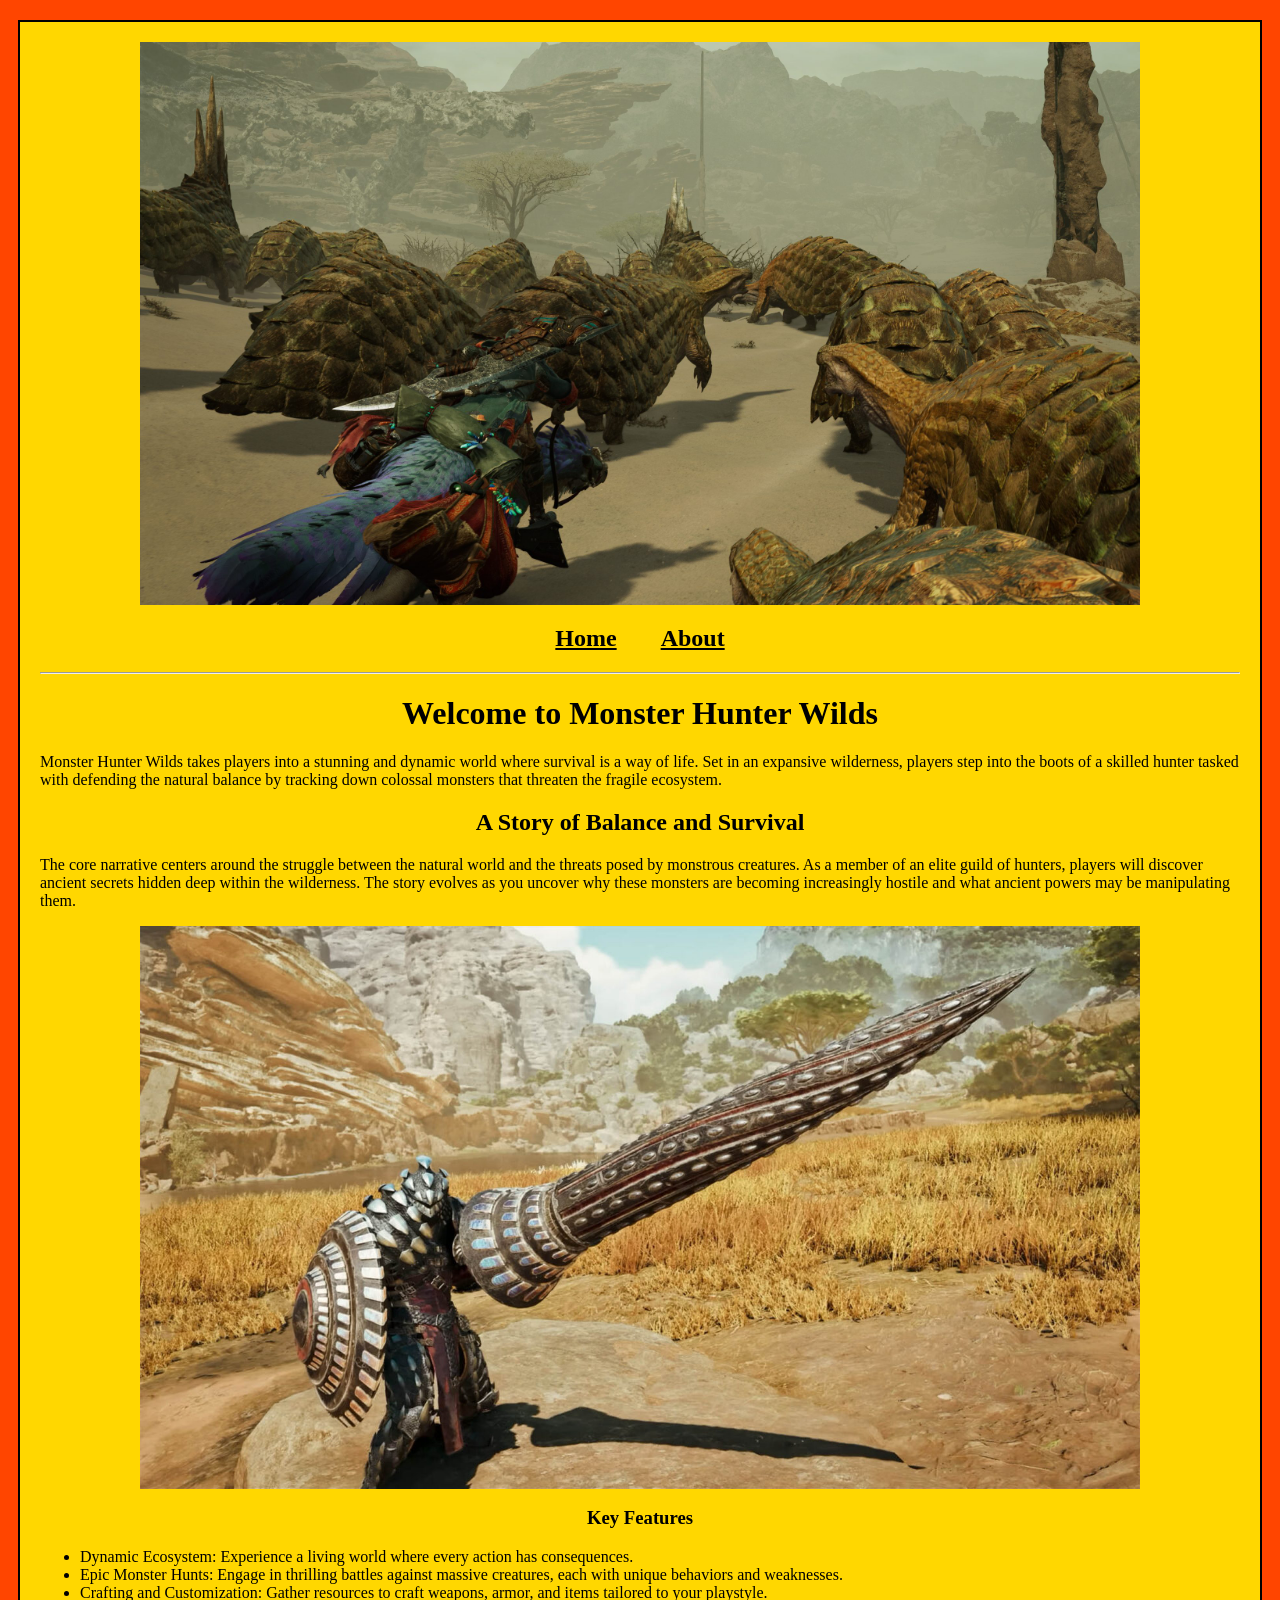
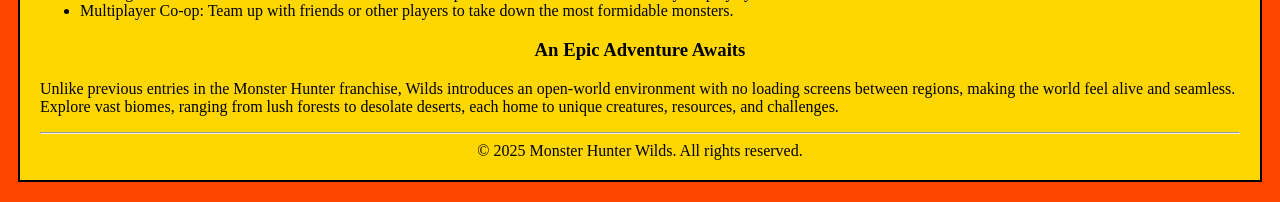
<file: Monster_Hunter_Mechanics/index.html>
<!DOCTYPE html>
<html lang="en">

<head>
    <meta charset="UTF-8">
    <meta name="viewport" content="width=device-width, initial-scale=1.0">
    <title>Monster Hunter Wilds</title>
    <link rel="stylesheet" href="css/styles.css">
</head>

<body>
<div id="container">    
    <header>
        <img src="images/MHWilds_Announce_Screenshot_05-scaled.jpg" alt="Monste Hunter Wilds Header">
    </header>
    <nav>
        <a href="index.html">Home</a>
        <a href="about.html">About</a>
    </nav>
    <hr>
    <main>
        <h1>Welcome to Monster Hunter Wilds</h1>
        <p>Monster Hunter Wilds takes players into a stunning and dynamic world where survival is a way of life. 
            Set in an expansive wilderness, players step into the boots of a skilled hunter 
            tasked with defending the natural balance by tracking down colossal monsters that threaten the fragile ecosystem.</p>

         <h2>A Story of Balance and Survival</h2>
         <p>The core narrative centers around the struggle between the natural world and the threats posed by monstrous creatures. 
            As a member of an elite guild of hunters, players will discover ancient secrets hidden deep within the wilderness. 
            The story evolves as you uncover why these monsters are becoming increasingly hostile and what ancient powers
             may be manipulating them.</p>

             <img src="images/monster-hunter-wilds-08-17-24-1-1536x864.jpg" alt="Monster Hunter WIlds Gameply Mechanics">
             
          <h3>Key Features</h3>
          <ul>
            <li>Dynamic Ecosystem: Experience a living world where every action has consequences.</li>
            <li>Epic Monster Hunts: Engage in thrilling battles against massive creatures, each with unique behaviors and weaknesses.</li>
            <li>Crafting and Customization: Gather resources to craft weapons, armor, and items tailored to your playstyle.</li>
            <li>Multiplayer Co-op: Team up with friends or other players to take down the most formidable monsters.</li>
          </ul>
           <h3>An Epic Adventure Awaits</h3>
           <p>Unlike previous entries in the Monster Hunter franchise, Wilds introduces an open-world environment 
            with no loading screens between regions, making the world feel alive and seamless. Explore vast biomes,
             ranging from lush forests to desolate deserts, each home to unique creatures, resources, and challenges.</p>   
    </main>
    <hr>
    <footer>
        &copy; 2025 Monster Hunter Wilds. All rights reserved.
    </footer>
</div>
</body>

</html>
</file>
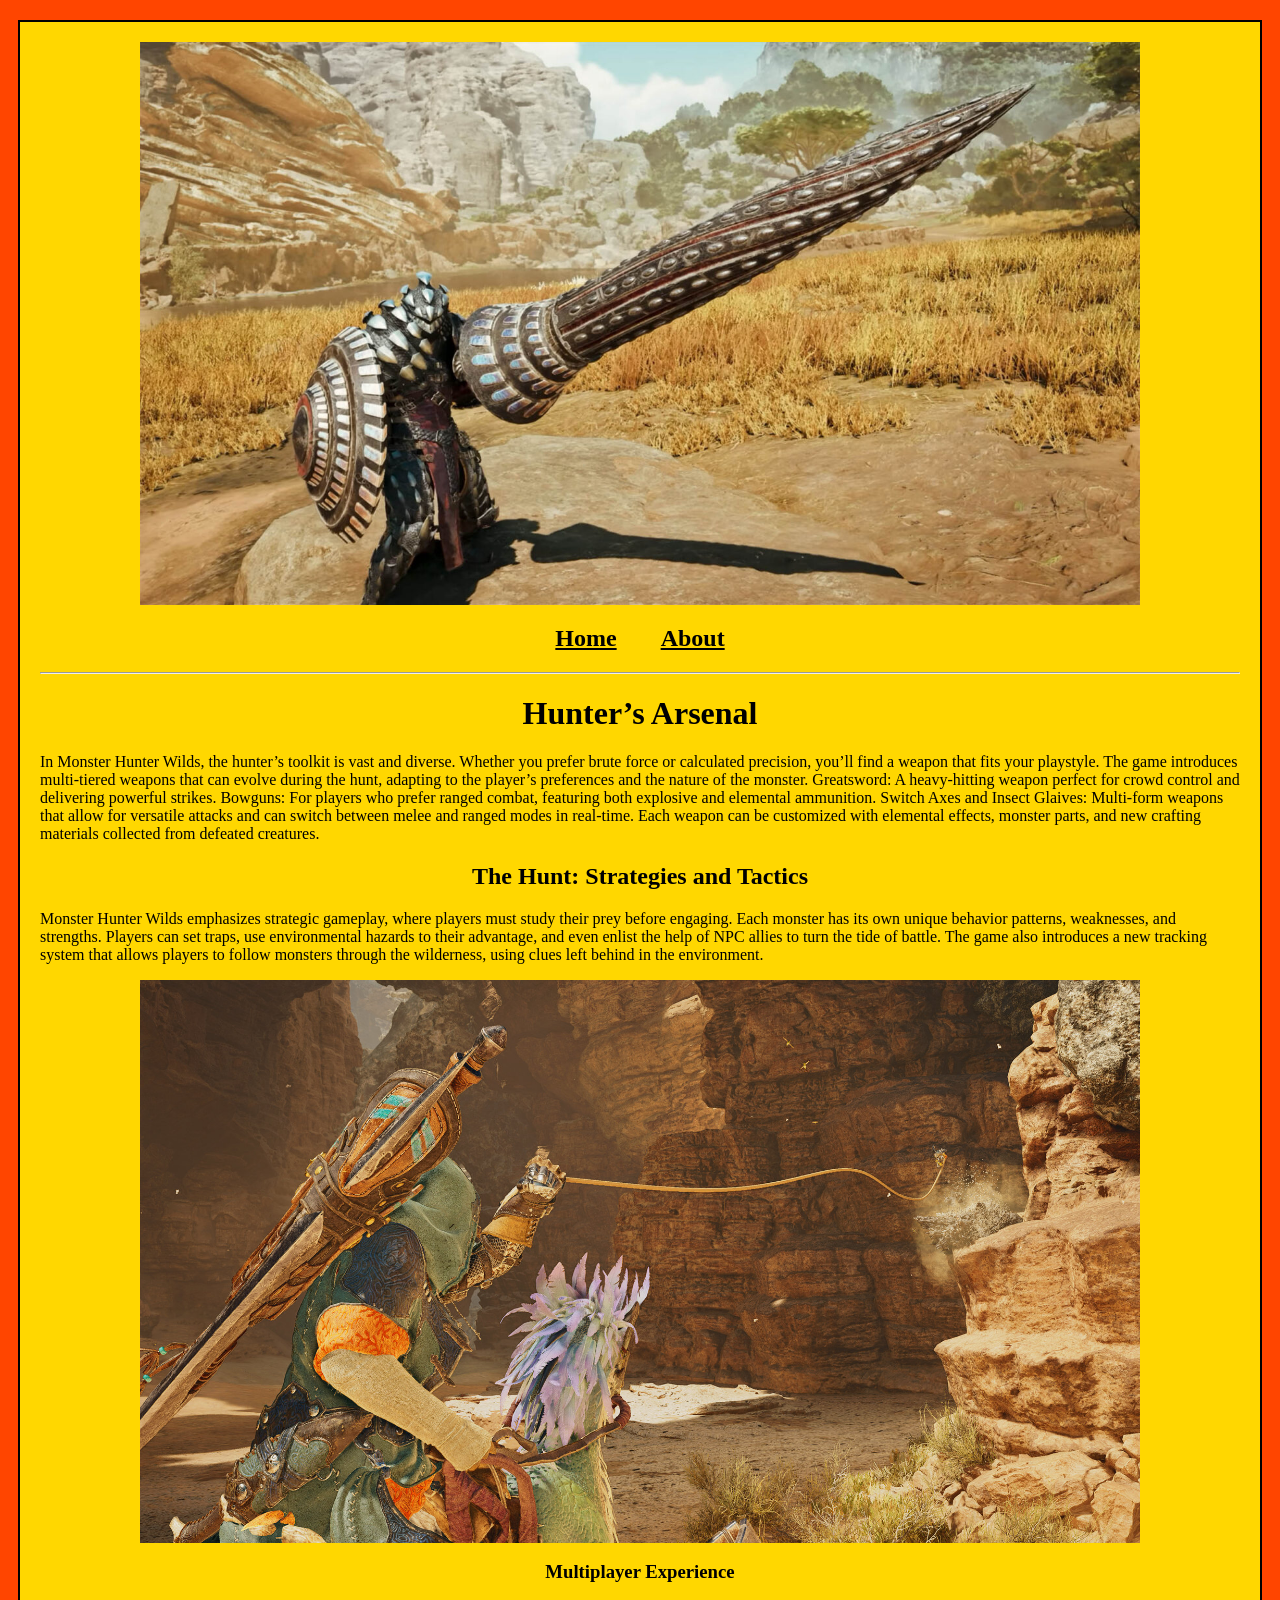
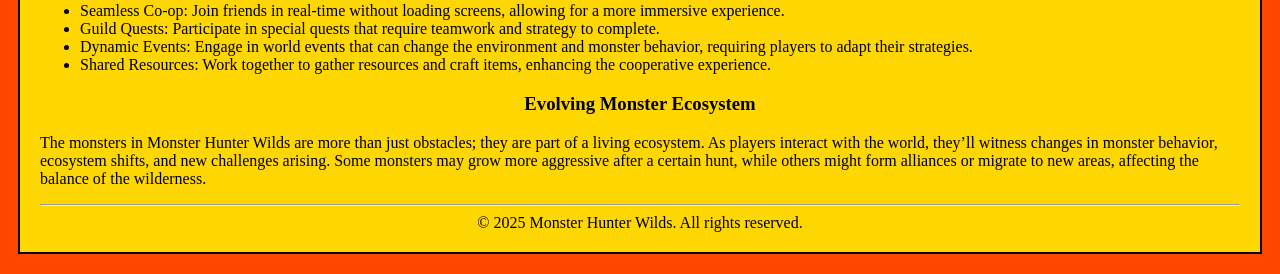
<file: Monster_Hunter_Mechanics/about.html>
<!DOCTYPE html>
<html lang="en">
<head>
    <meta charset="UTF-8">
    <meta name="viewport" content="width=device-width, initial-scale=1.0">
    <title>Monster Hunter Wilds</title>
    <link rel="stylesheet" href="css/styles.css">
</head>
<body>
    <div id="container">
        <header>
            <img src="images/monster-hunter-wilds-08-17-24-1-1536x864.jpg" alt="Monster Hunter Wilds Header">
        </header>
        <nav>
            <a href="index.html">Home</a>
            <a href="about.html">About</a> 
        </nav>
        <hr>
        <main>
            <h1>Hunter’s Arsenal</h1>
            <p>In Monster Hunter Wilds, the hunter’s toolkit is vast and diverse. 
                Whether you prefer brute force or calculated precision, you’ll find a weapon that fits your playstyle. 
                The game introduces multi-tiered weapons that can evolve during the hunt, adapting to the player’s preferences and the nature of the monster.
                Greatsword: A heavy-hitting weapon perfect for crowd control and delivering powerful strikes.
                Bowguns: For players who prefer ranged combat, featuring both explosive and elemental ammunition.
                Switch Axes and Insect Glaives: Multi-form weapons that allow for versatile attacks and can switch between melee and ranged modes in real-time. 
                Each weapon can be customized with elemental effects, monster parts, and new crafting materials collected from defeated creatures.</p>

                <h2>The Hunt: Strategies and Tactics</h2>
                <p>Monster Hunter Wilds emphasizes strategic gameplay, where players must study their prey before engaging. 
                    Each monster has its own unique behavior patterns, weaknesses, and strengths. 
                    Players can set traps, use environmental hazards to their advantage, and even enlist the help of NPC allies to turn the tide of battle.
                    The game also introduces a new tracking system that allows players to follow monsters through the wilderness, using clues left behind in the environment.</p>

                    <img src="images/monster-hunter-wilds_2024-05-31_010.jpg" alt="Monster Hunter Wilds Multiplayer Experience">
                    
                    <h3>Multiplayer Experience</h3>
                    <ul>
                        <li>Seamless Co-op: Join friends in real-time without loading screens, allowing for a more immersive experience.</li>
                        <li>Guild Quests: Participate in special quests that require teamwork and strategy to complete.</li>
                        <li>Dynamic Events: Engage in world events that can change the environment and monster behavior, requiring players to adapt their strategies.</li>
                        <li>Shared Resources: Work together to gather resources and craft items, enhancing the cooperative experience.</li>
                    </ul>
                    <h3>Evolving Monster Ecosystem</h3>
                    <p>The monsters in Monster Hunter Wilds are more than just obstacles; they are part of a living ecosystem. 
                        As players interact with the world, they’ll witness changes in monster behavior, 
                        ecosystem shifts, and new challenges arising. 
                        Some monsters may grow more aggressive after a certain hunt, 
                        while others might form alliances or migrate to new areas, affecting the balance of the wilderness.</p>    
        </main>
        <hr>
        <footer>
            &copy; 2025 Monster Hunter Wilds. All rights reserved.
        </footer>
    </div>
    </body>
</html>
</file>
<file: Monster_Hunter_Mechanics/css/styles.css>
body {
 background-color: orangered;   
}

#container {
    background-color: gold;
    width: 1200px;
    margin: 20px auto;
    border: 2px solid black;
    padding: 20px;
}

img {
    display: block;
    margin: 0 auto;
    width: 1000px;
}

nav {
    text-align: center;
    margin: 20px 0;
}

nav a {
    font-size: 24px;
    color: black;
    margin: 0 20px;
    font-weight: bold;
}

nav a:hover {
    text-decoration: none;
}

h1, h2, h3, footer {
    text-align: center;
}
</file>
